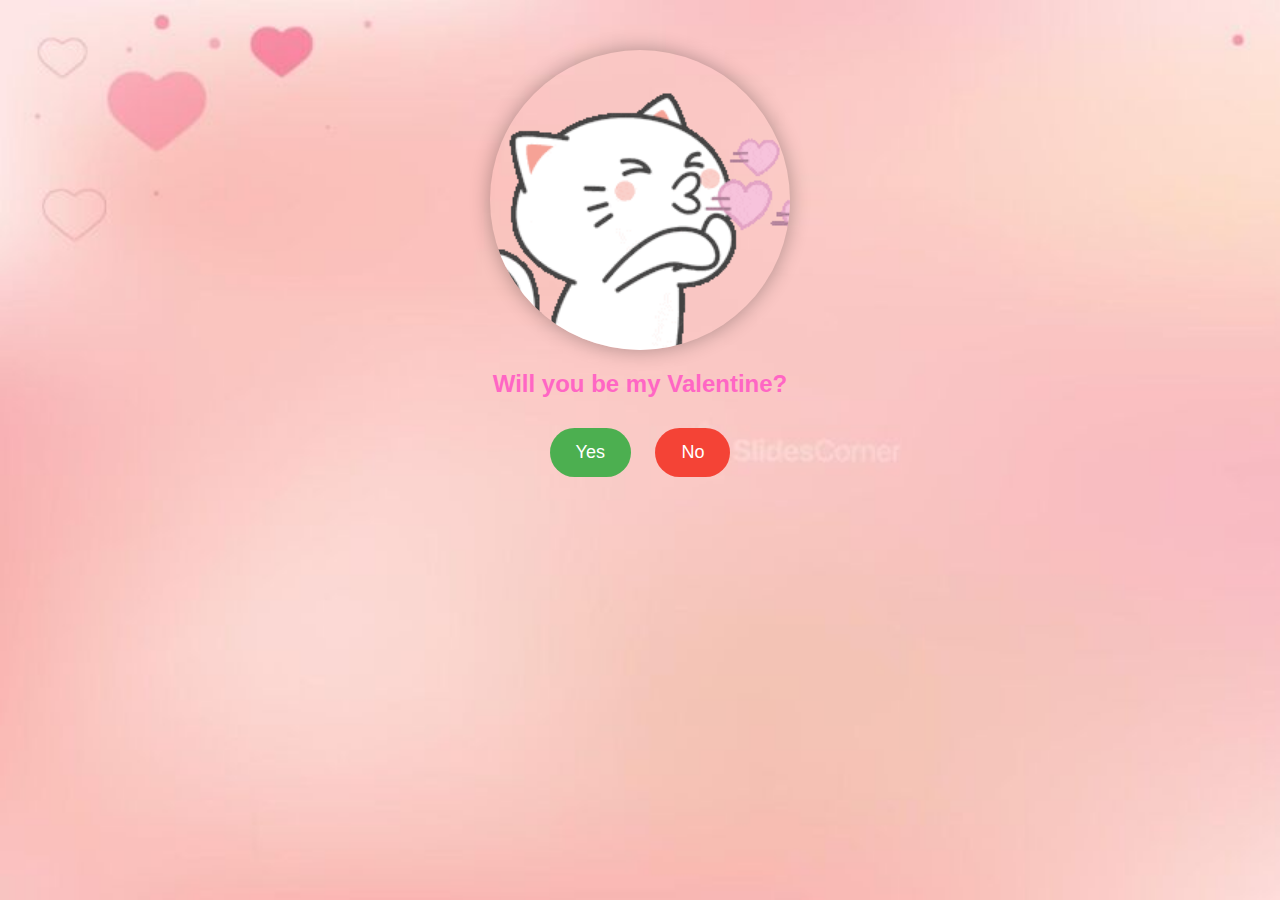
<file: index.html>
<!DOCTYPE html>
<html lang="en">
<head>
<meta charset="UTF-8">
<meta name="viewport" content="width=device-width, initial-scale=1.0">
<title>Will You Be My Valentine?</title>
<link rel="stylesheet" type="text/css" href="styles.css">
<style>
    body {
        font-family: Arial, sans-serif;
        background-color: #f2f2f2;
        margin: 0;
        padding: 0;
    }

    .container {
        text-align: center;
        margin-top: 50px;
    }

    .valentine img {
        display: block;
        margin: 0 auto;
        width: 300px;
        border-radius: 50%;
        box-shadow: 0 0 20px rgba(0, 0, 0, 0.3);
    }

    .valentine h2 {
        font-size: 24px;
        color: #ff66c4;
        margin-top: 20px;
    }

    .button-container {
        margin-top: 30px;
    }

    .button-container a, .button-container button {
        display: inline-block;
        padding: 12px 24px;
        font-size: 18px;
        text-decoration: none;
        border-radius: 30px;
        cursor: pointer;
        transition: background-color 0.3s ease;
        border: 2px solid transparent;
        margin: 0 10px;
    }

    .button-container a {
        background-color: #4CAF50;
        color: white;
    }

    .button-container button {
        background-color: #f44336;
        color: white;
    }

    .button-container a:hover, .button-container button:hover {
        background-color: transparent;
        border-color: #45a049;
    }

    .button-container a:hover {
        color: #45a049;
    }

    .button-container button:hover {
        color: #f44336;
    }
</style>
</head>
<body>
    <div class="container">
        <div class="valentine">
            <img src="happy-valentines.gif" alt="Valentine's Day Gif">
            <h2>Will you be my Valentine?</h2>
        </div>
        <div class="button-container">
            <a href="yes.html">Yes</a>
            <button onclick="respond('no')">No</button>
        </div>
    </div>
    <script src="script.js"></script>
</body>
</html>
</file>
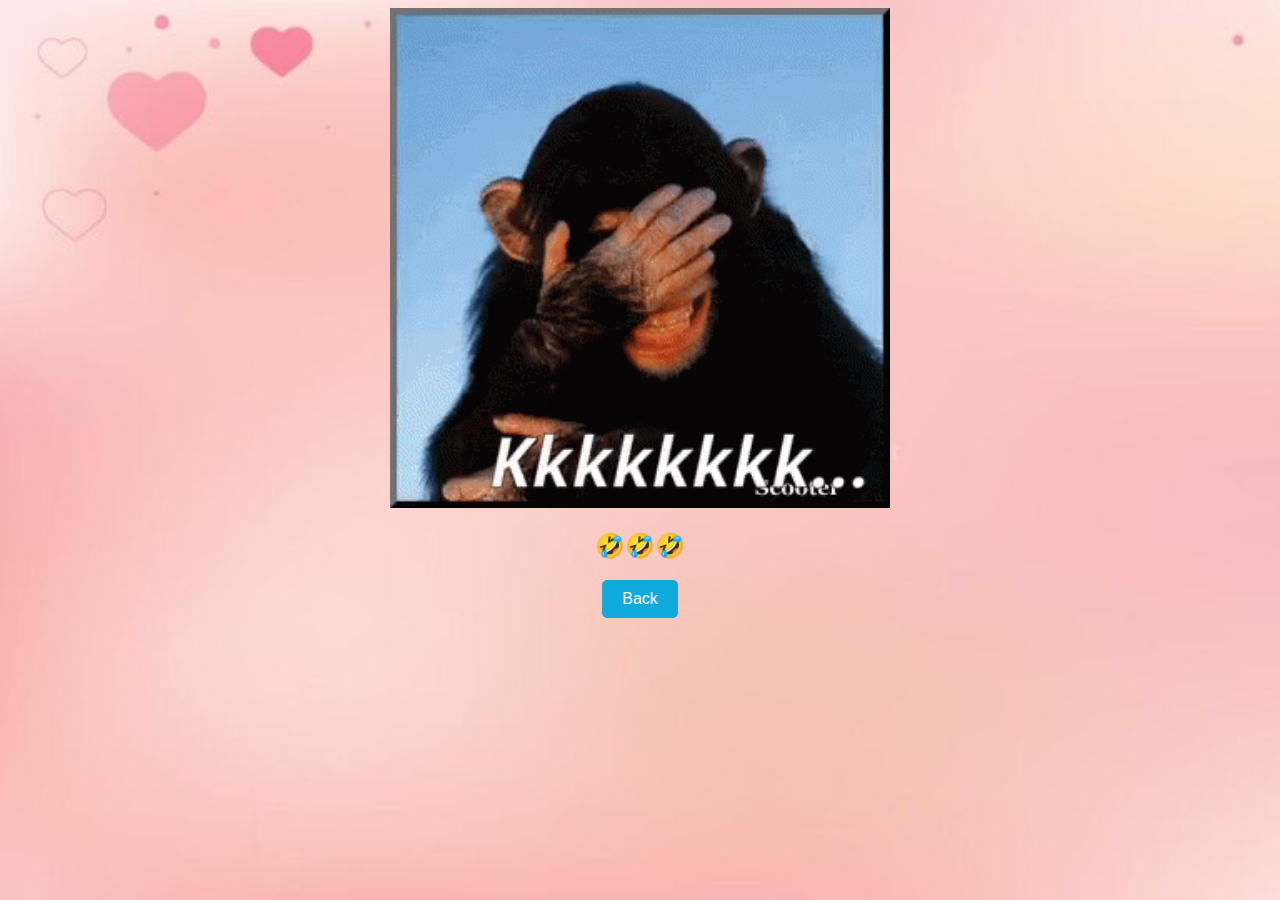
<file: halaman1.html>
<!DOCTYPE html>
<html lang="en">
<head>
<meta charset="UTF-8">
<meta name="viewport" content="width=device-width, initial-scale=1.0">
<title>Will You Be My Valentine?</title>
<link rel="stylesheet" type="text/css" href="styles.css">
<style>
    

    .button-container {
        text-align: center;
    }

    .button-container button {
        display: block;
        margin: 10px auto;
        padding: 10px 20px;
        font-size: 16px;
        border: none;
        border-radius: 5px;
        cursor: pointer;
        background-color: #10aadd;
        color: white;
    }

    .button-container button:hover {
        background-color: #4845a0;
    }
</style>
</head>

<body>
   <center></ccenter> <image src="zonk1.gif" alt="Valentine's Day Gif" height="500"> </center>
        <center><h2 center>🤣🤣🤣</h2></center>
    <div class="button-container">
    <button onclick="goToPage('utama.html')">Back</button> </div>

    <script>
        function goToPage(page) {
            window.location.href = page;
        }
    </script>
</body>
</file>
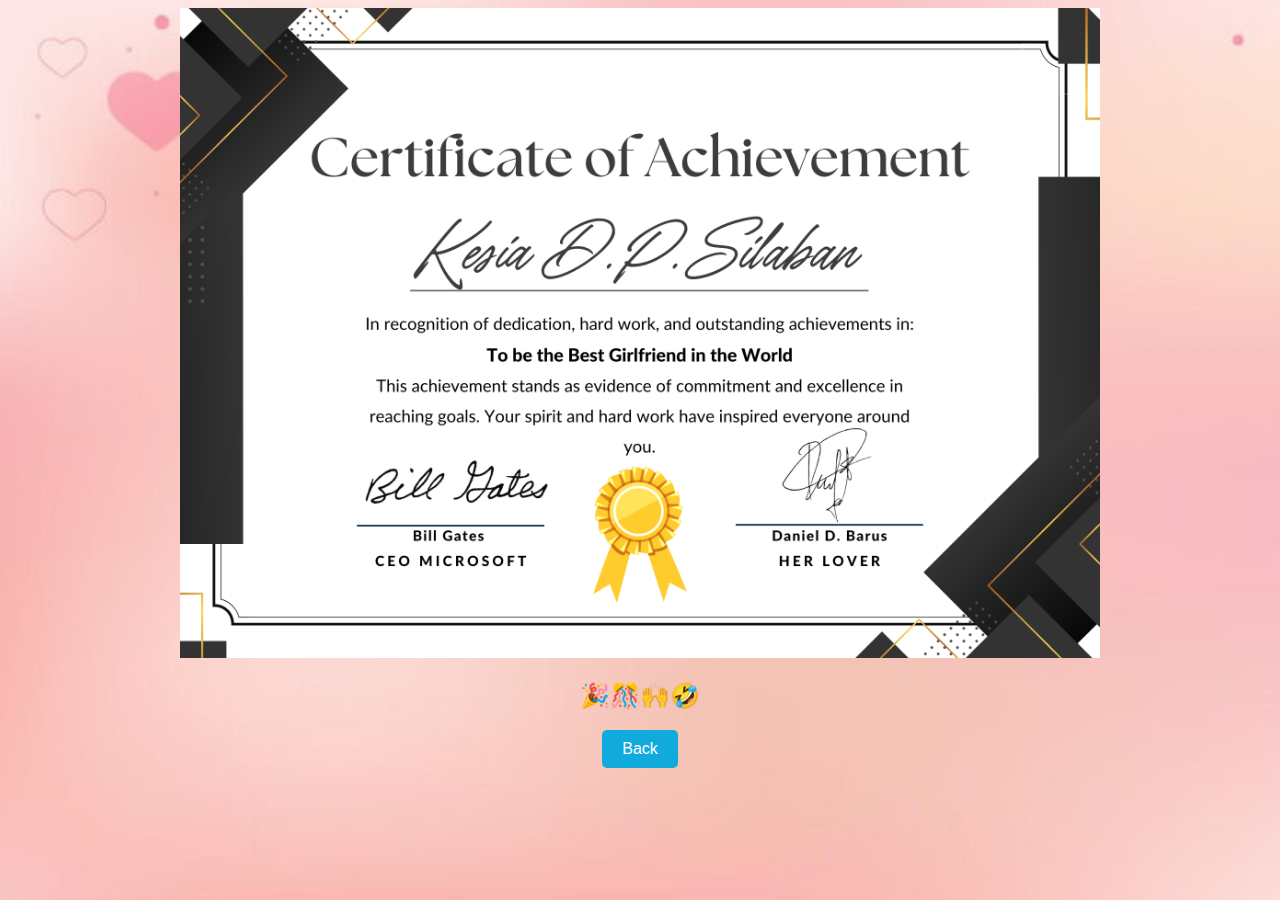
<file: halaman2.html>
<!DOCTYPE html>
<html lang="en">
<head>
<meta charset="UTF-8">
<meta name="viewport" content="width=device-width, initial-scale=1.0">
<title>Will You Be My Valentine?</title>
<link rel="stylesheet" type="text/css" href="styles.css">
<style>
    

    .button-container {
        text-align: center;
    }

    .button-container button {
        display: block;
        margin: 10px auto;
        padding: 10px 20px;
        font-size: 16px;
        border: none;
        border-radius: 5px;
        cursor: pointer;
        background-color: #10aadd;
        color: white;
    }

    .button-container button:hover {
        background-color: #4845a0;
    }
</style>
</head>

<body>
   <center></ccenter> <image src="sertif.png" alt="Valentine's Day Gif" height="650"> </center>
        <center><h2 center>🎉🎊🙌🤣</h2></center>
    <div class="button-container">
    <button onclick="goToPage('utama.html')">Back</button> </div>

    <script>
        function goToPage(page) {
            window.location.href = page;
        }
    </script>
</body>
</file>
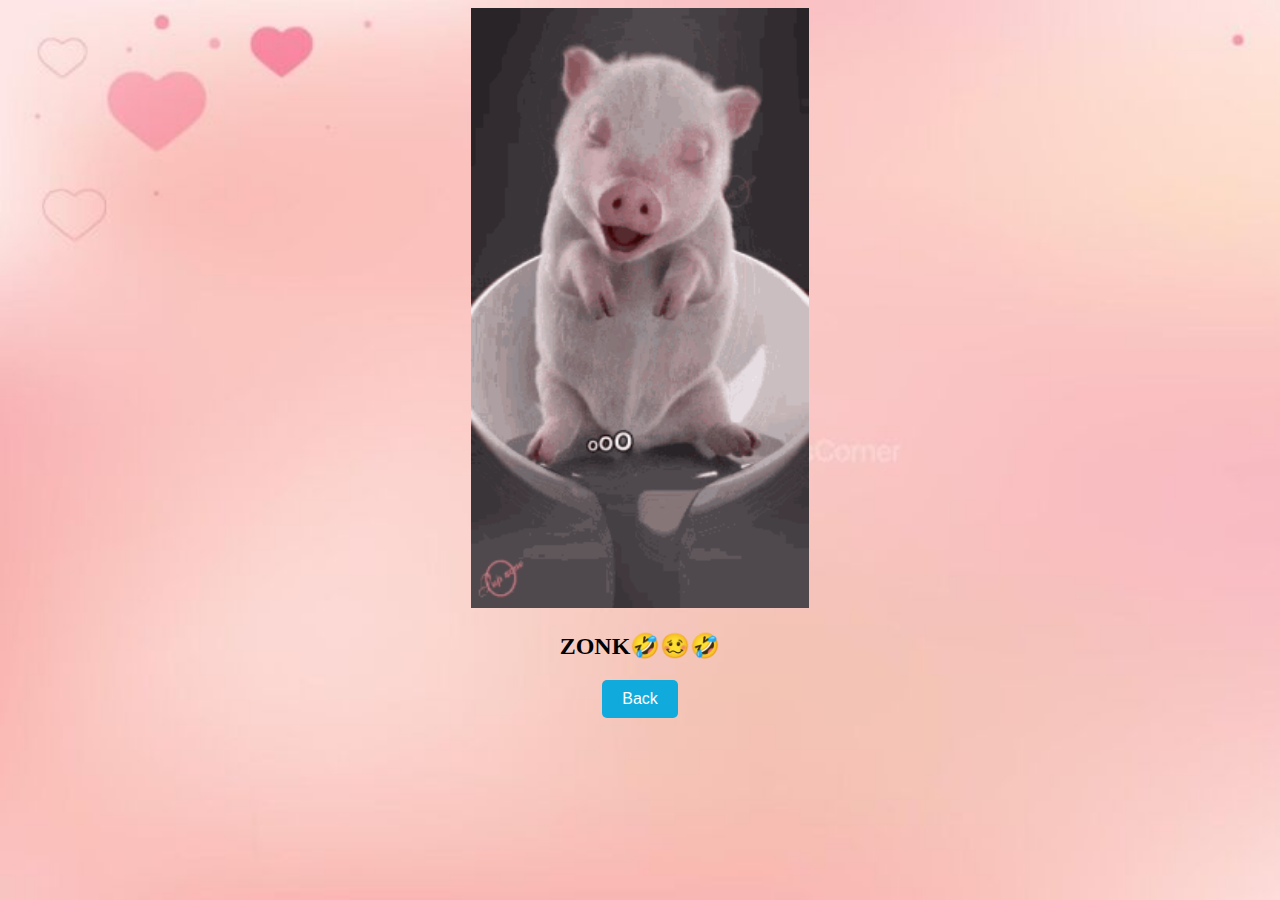
<file: halaman3.html>
<!DOCTYPE html>
<html lang="en">
<head>
<meta charset="UTF-8">
<meta name="viewport" content="width=device-width, initial-scale=1.0">
<title>Will You Be My Valentine?</title>
<link rel="stylesheet" type="text/css" href="styles.css">
<style>
    

    .button-container {
        text-align: center;
    }

    .button-container button {
        display: block;
        margin: 10px auto;
        padding: 10px 20px;
        font-size: 16px;
        border: none;
        border-radius: 5px;
        cursor: pointer;
        background-color: #10aadd;
        color: white;
    }

    .button-container button:hover {
        background-color: #4845a0;
    }
</style>
</head>

<body>
   <center></ccenter> <image src="babi.gif" alt="Valentine's Day Gif" height="600"> </center>
        <center><h2 center>ZONK🤣🥴🤣</h2></center>
    <div class="button-container">
    <button onclick="goToPage('utama.html')">Back</button> </div>

    <script>
        function goToPage(page) {
            window.location.href = page;
        }
    </script>
</body>
</file>
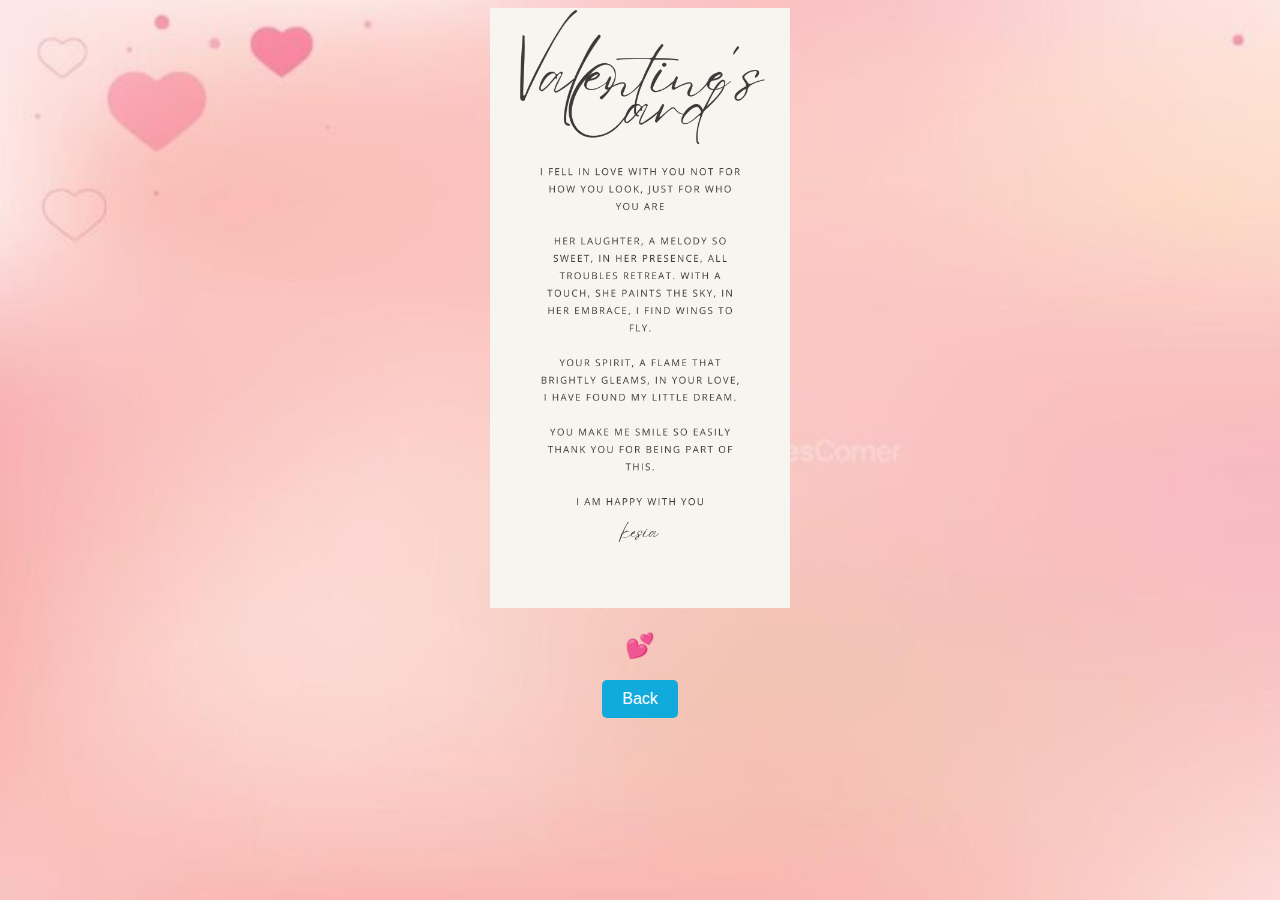
<file: halaman4.html>
<!DOCTYPE html>
<html lang="en">
<head>
<meta charset="UTF-8">
<meta name="viewport" content="width=device-width, initial-scale=1.0">
<title>Will You Be My Valentine?</title>
<link rel="stylesheet" type="text/css" href="styles.css">
<style>
    

    .button-container {
        text-align: center;
    }

    .button-container button {
        display: block;
        margin: 10px auto;
        padding: 10px 20px;
        font-size: 16px;
        border: none;
        border-radius: 5px;
        cursor: pointer;
        background-color: #10aadd;
        color: white;
    }

    .button-container button:hover {
        background-color: #4845a0;
    }
</style>
</head>

<body>
   <center></ccenter> <image src="card.png" alt="Valentine's Day Gif" height="600"> </center>
        <center><h2 center>💕</h2></center>
    <div class="button-container">
    <button onclick="goToPage('utama.html')">Back</button> </div>

    <script>
        function goToPage(page) {
            window.location.href = page;
        }
    </script>
</body>
</file>
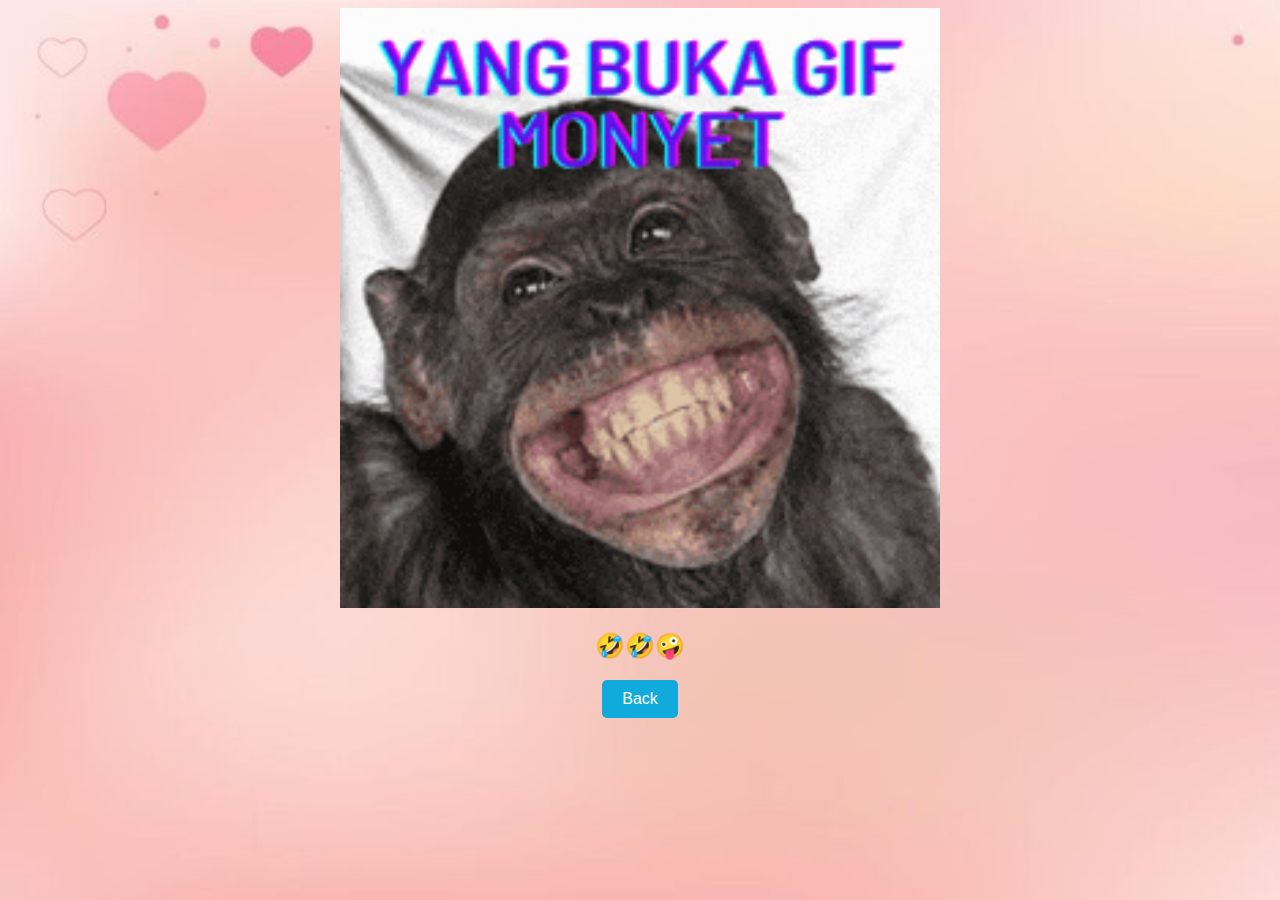
<file: halaman5.html>
<!DOCTYPE html>
<html lang="en">
<head>
<meta charset="UTF-8">
<meta name="viewport" content="width=device-width, initial-scale=1.0">
<title>Will You Be My Valentine?</title>
<link rel="stylesheet" type="text/css" href="styles.css">
<style>
    

    .button-container {
        text-align: center;
    }

    .button-container button {
        display: block;
        margin: 10px auto;
        padding: 10px 20px;
        font-size: 16px;
        border: none;
        border-radius: 5px;
        cursor: pointer;
        background-color: #10aadd;
        color: white;
    }

    .button-container button:hover {
        background-color: #4845a0;
    }
</style>
</head>

<body>
   <center></ccenter> <image src="onyet.gif" alt="Valentine's Day Gif" height="600"> </center>
        <center><h2 center>🤣🤣🤪</h2></center>
    <div class="button-container">
    <button onclick="goToPage('halaman6.html')">Back</button> </div>

    <script>
        function goToPage(page) {
            window.location.href = page;
        }
    </script>
</body>
</file>
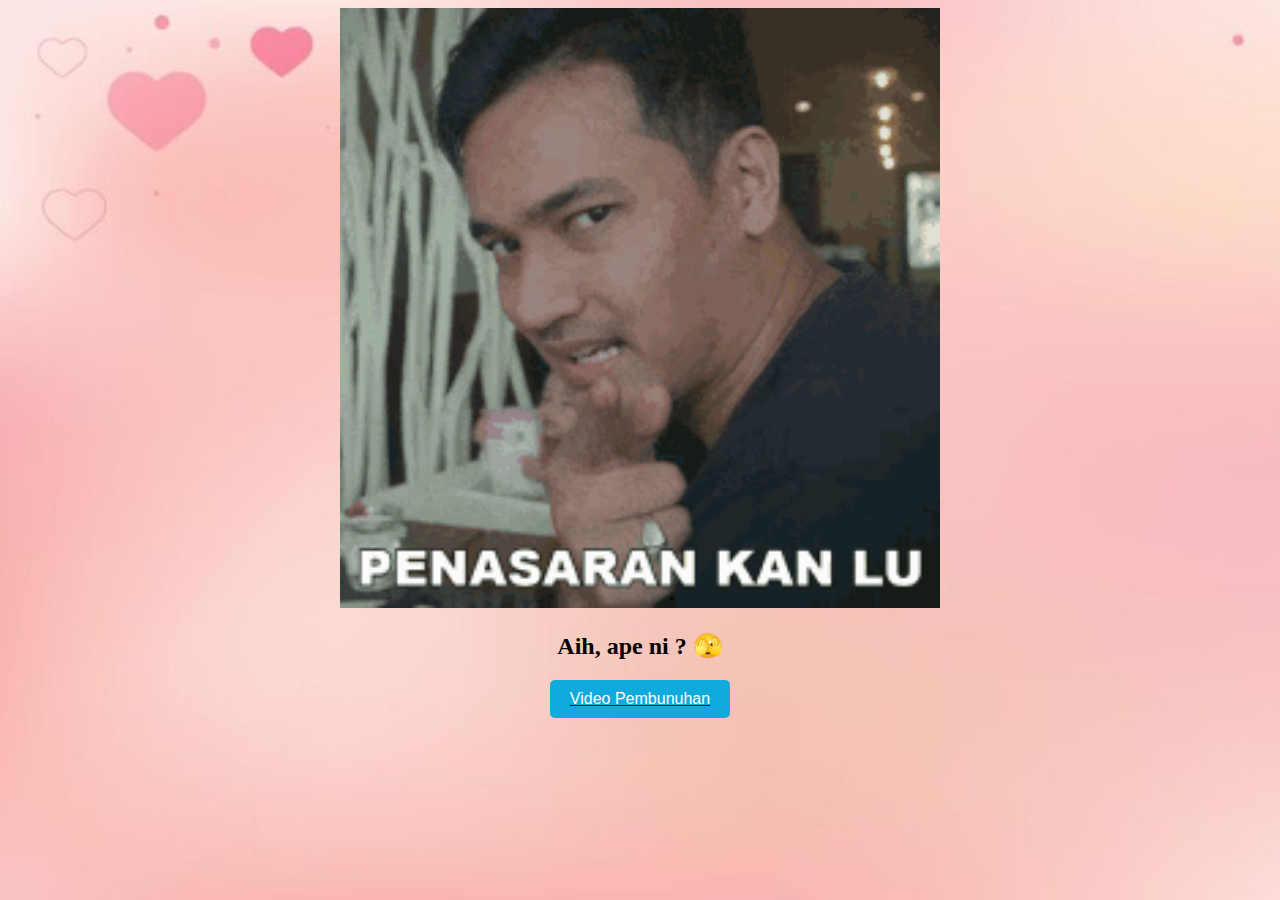
<file: halaman6.html>
<!DOCTYPE html>
<html lang="en">
<head>
<meta charset="UTF-8">
<meta name="viewport" content="width=device-width, initial-scale=1.0">
<title>Will You Be My Valentine?</title>
<link rel="stylesheet" type="text/css" href="styles.css">
<style>
    

    .button-container {
        text-align: center;
    }

    .button-container button {
        display: block;
        margin: 10px auto;
        padding: 10px 20px;
        font-size: 16px;
        border: none;
        border-radius: 5px;
        cursor: pointer;
        background-color: #10aadd;
        color: white;
    }

    .button-container button:hover {
        background-color: #4845a0;
    }
</style>
</head>

<body>
   <center></ccenter> <image src="penasaran.gif" alt="Valentine's Day Gif" height="600"> </center>
        <center><h2 center>Aih, ape ni ? 🫣</h2></center>
    <div class="button-container">
    <a href="https://drive.google.com/file/d/1DHWGtNs6ETUmqFUoLev3dSr5qLiVKrwr/view?usp=drive_link" ><button>Video Pembunuhan</button> </a></div>

    <script>
        function goToPage(page) {
            window.location.href = page;
        }
    </script>
</body>
</file>
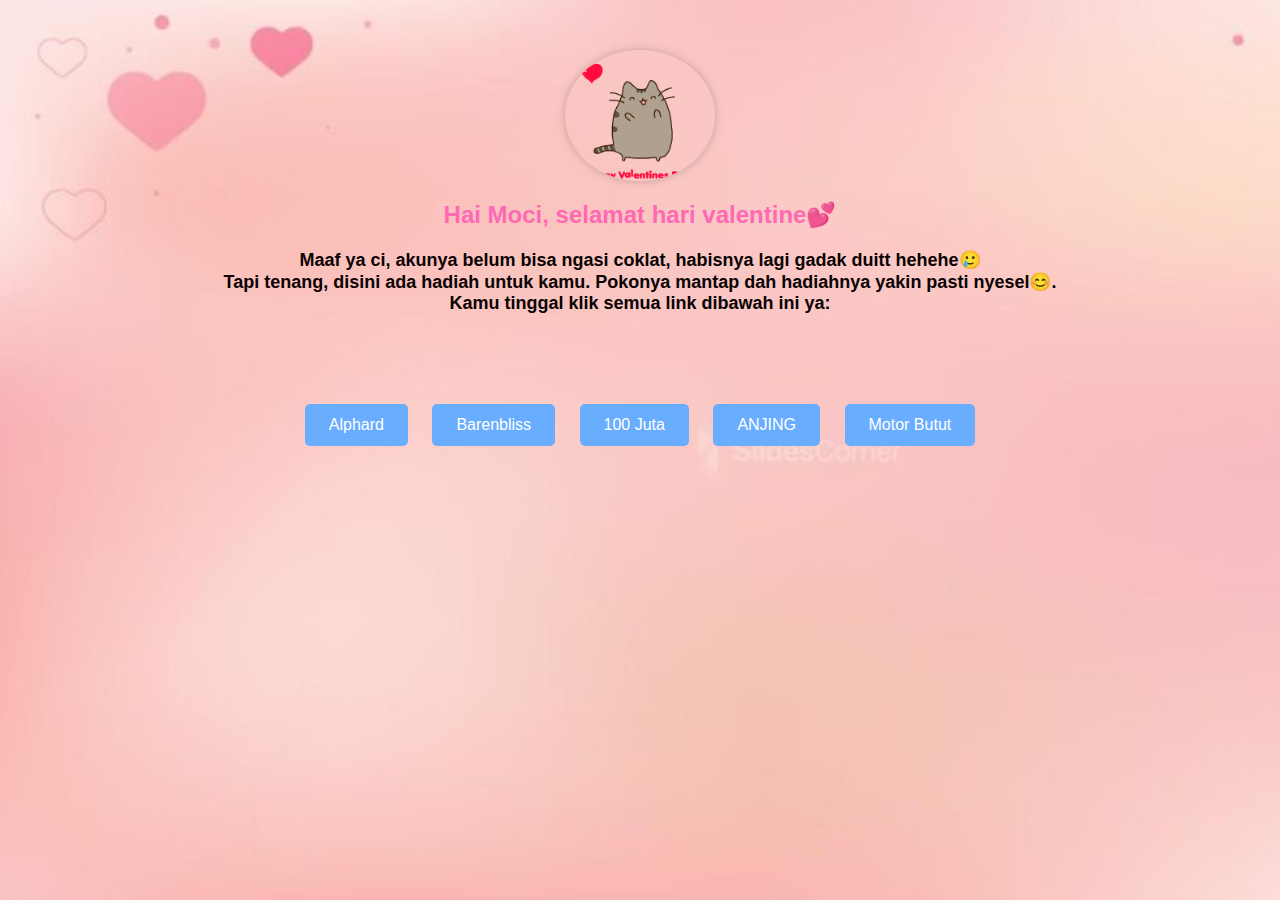
<file: utama.html>
<!DOCTYPE html>
<html lang="en">
<head>
<meta charset="UTF-8">
<meta name="viewport" content="width=device-width, initial-scale=1.0">
<title>Will You Be My Valentine?</title>
<link rel="stylesheet" type="text/css" href="styles.css">
<style>
    body {
        font-family: Arial, sans-serif;
        background-color: #f2f2f2;
        margin: 0;
        padding: 0;
    }

    .container {
        text-align: center;
        padding: 50px;
    }

    .container img {
        display: block;
        margin: 0 auto;
        border-radius: 50%;
        box-shadow: 0 0 10px rgba(0, 0, 0, 0.2);
    }

    .container h2 {
        margin: 20px 0;
        font-size: 24px;
        color: #ff69b4;
    }

    .container h4 {
        margin: 10px 0;
        font-size: 18px;
        color: #0a0202;
    }

    .button-container {
        text-align: center;
        margin-top: 20px;
    }

    .button-container button {
        display: inline-block;
        margin: 10px;
        padding: 12px 24px;
        font-size: 16px;
        border: none;
        border-radius: 5px;
        cursor: pointer;
        background-color: #69adff;
        color: white;
        transition: background-color 0.3s ease;
    }

    .button-container button:hover {
        background-color: #4190d6;
    }
</style>
</head>

<body>
    <div class="container">
        <img src="valentines-love.gif" alt="Valentine's Day Gif" width="150">
        <h2>Hai Moci, selamat hari valentine💕</h2>
        <h4>Maaf ya ci, akunya belum bisa ngasi coklat, habisnya lagi gadak duitt hehehe🥲<br>Tapi tenang, disini ada hadiah untuk kamu. Pokonya mantap dah hadiahnya yakin pasti nyesel😊.<br>Kamu tinggal klik semua link dibawah ini ya:</h4>
    </div>
    <div class="button-container">
        <button onclick="goToPage('halaman1.html')">Alphard</button>
        <button onclick="goToPage('halaman2.html')">Barenbliss</button>
        <button onclick="goToPage('halaman3.html')">100 Juta</button>
        <button onclick="goToPage('halaman4.html')">ANJING</button>
        <button onclick="goToPage('halaman5.html')">Motor Butut</button>
    </div>
    
    <script>
        function goToPage(page) {
            window.location.href = page;
        }
    </script>
</body>
</html>
</file>
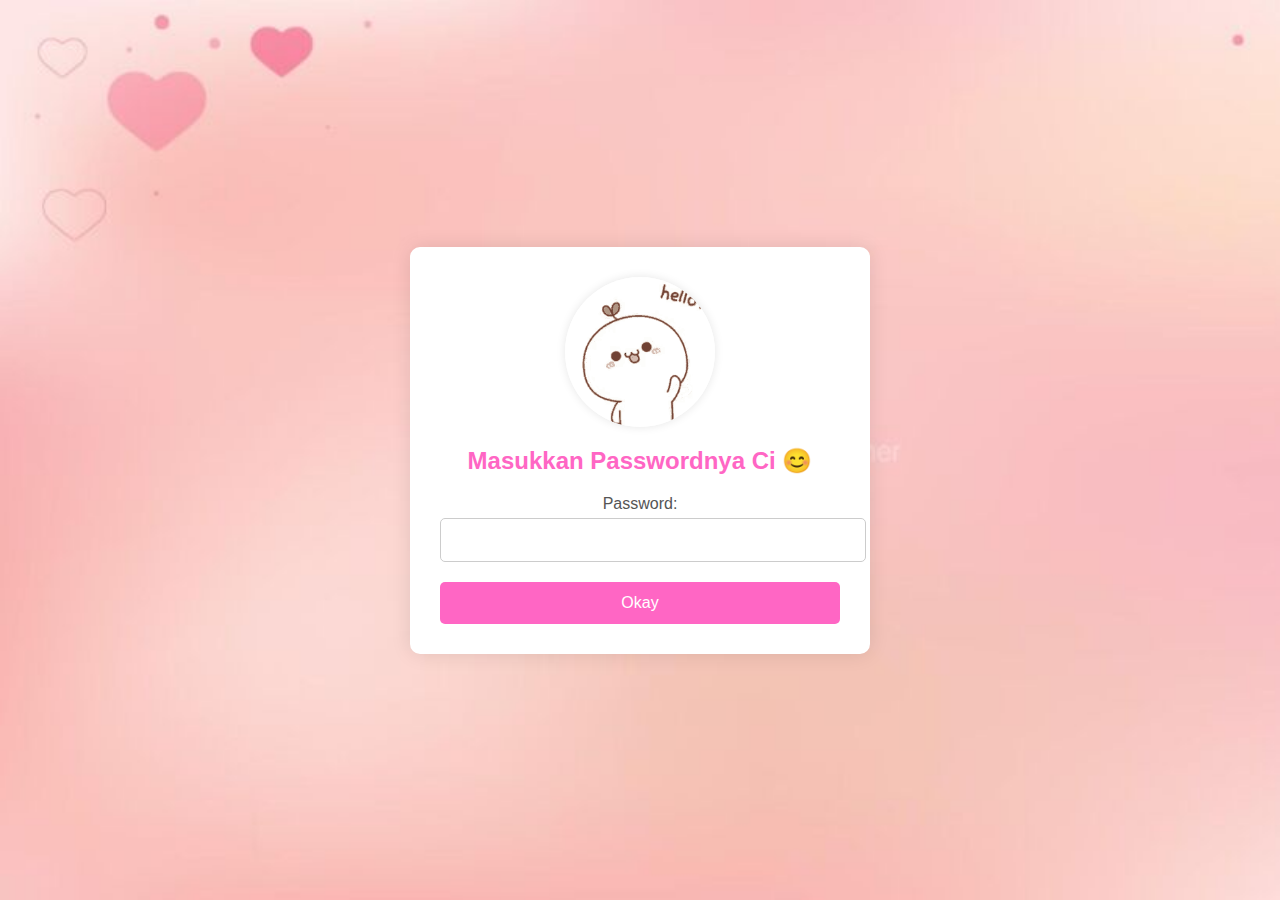
<file: yes.html>
<!DOCTYPE html>
<html lang="en">
<head>
<meta charset="UTF-8">
<meta name="viewport" content="width=device-width, initial-scale=1.0">
<title>Will You Be My Valentine?</title>
<link rel="stylesheet" type="text/css" href="styles.css">
<style>
    body {
        font-family: Arial, sans-serif;
        background-color: #f2f2f2;
        margin: 0;
        padding: 0;
    }

    .container {
        display: flex;
        justify-content: center;
        align-items: center;
        height: 100vh;
    }

    .login-container {
        text-align: center;
        background-color: #ffffff;
        padding: 30px;
        border-radius: 10px;
        box-shadow: 0 0 20px rgba(0, 0, 0, 0.1);
        max-width: 400px;
        width: 100%;
    }

    .login-container img {
        display: block;
        margin: 0 auto 20px;
        border-radius: 50%;
        box-shadow: 0 0 10px rgba(0, 0, 0, 0.1);
    }

    .login-container h2 {
        margin-bottom: 20px;
        color: #ff66c4;
        font-size: 24px;
    }

    .form-group {
        margin-bottom: 20px;
    }

    .form-group label {
        display: block;
        margin-bottom: 5px;
        color: #555;
        font-size: 16px;
    }

    .form-group input {
        width: 100%;
        padding: 12px;
        border: 1px solid #ccc;
        border-radius: 5px;
        outline: none;
        font-size: 16px;
    }

    button {
        width: 100%;
        padding: 12px;
        font-size: 16px;
        cursor: pointer;
        background-color: #ff66c4;
        color: white;
        border: none;
        border-radius: 5px;
        transition: background-color 0.3s ease;
    }

    button:hover {
        background-color: #d14199;
    }
</style>
</head>

<body>
    <div class="container">
        <div class="login-container">
            <img src="bff-hello.gif" alt="Valentine's Day Gif" width="150">
            <h2>Masukkan Passwordnya Ci 😊</h2>
            <form id="loginForm">
                <div class="form-group">
                    <label for="password">Password:</label>
                    <input type="password" id="password" name="password" required>
                </div>
                <button type="submit">Okay</button>
            </form>
        </div>
    </div>
    <script src="script.js"></script>
</body>
</html>
</file>
<file: styles.css>
body {
    background-image: url('vn.jpg');
    background-repeat: no-repeat;
    background-attachment: fixed;  
    background-size: cover;
  }
</file>
